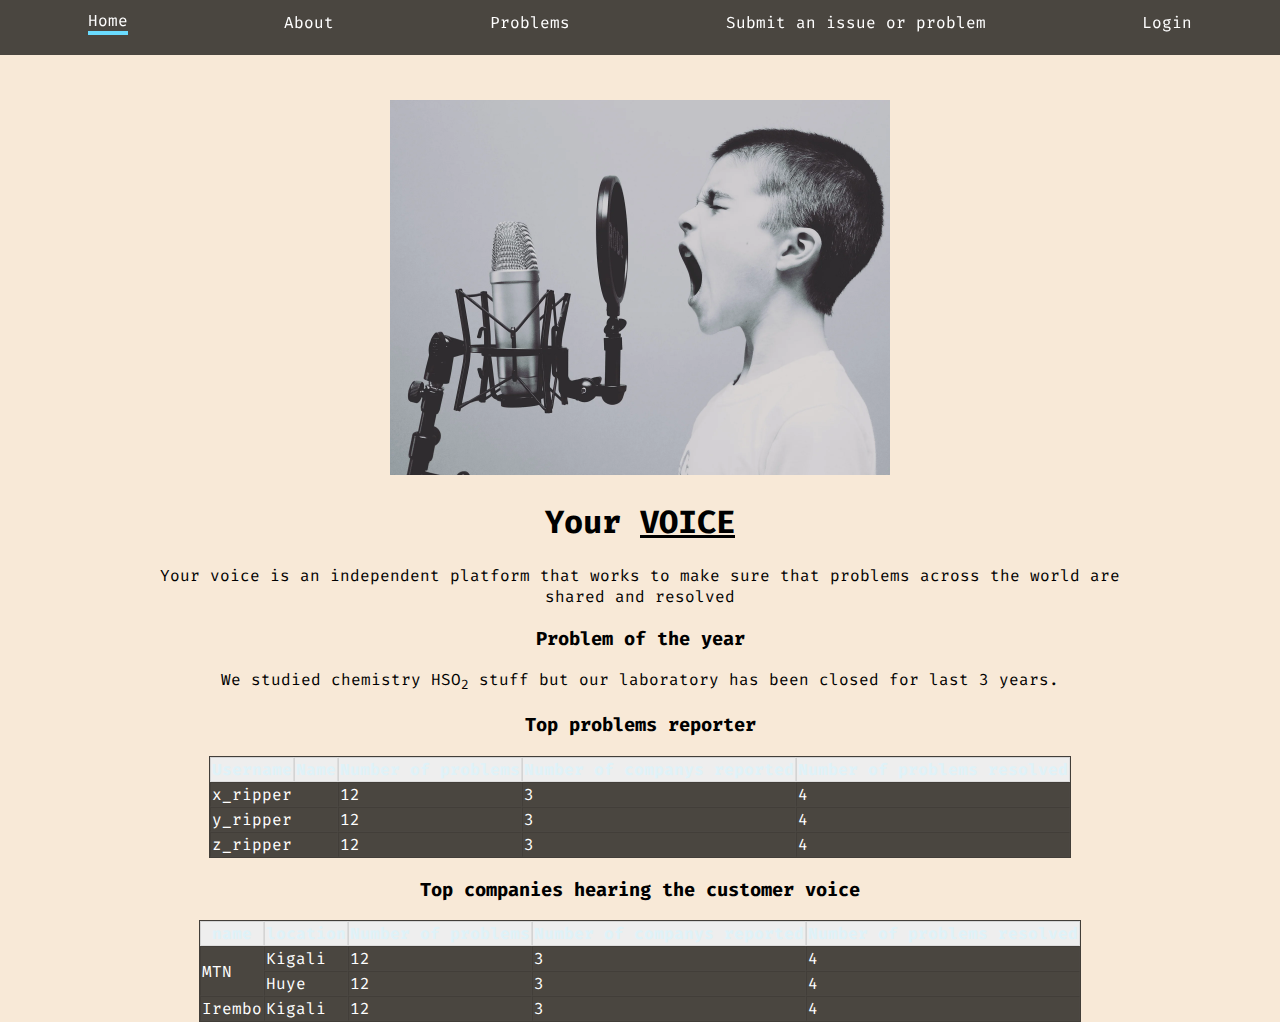
<file: index.html>
<!DOCTYPE html>
<html lang="en">
  <head>
    <meta charset="UTF-8" />
    <meta http-equiv="X-UA-Compatible" content="IE=edge" />
    <meta name="viewport" content="width=device-width, initial-scale=1.0" />
    <title>Your voice</title>
    <link rel="stylesheet" href="css/index.css" />
  </head>
  <body>
    <section>
      <center>
        <img src="images/your_voice.webp" alt="Voice to be heard" width="50%" />
        <h1>Your <u>VOICE</u></h1>
        <p>
          Your voice is an independent platform that works to make sure that
          problems across the world are shared and resolved
        </p>
        <h3>Problem of the year</h3>

        <p>
          We studied chemistry HSO<sub>2</sub> stuff but our laboratory has been
          closed for last 3 years.
        </p>
        <h3>Top problems reporter</h3>

        <table border="1px" cellspacing="0">
          <tr bgcolor="#eeeeee">
            <th>Username</th>
            <th>Name</th>
            <th>Number of problems</th>
            <th>Number of companys reported</th>
            <th>Number of problems resolved</th>
          </tr>
          <tr>
            <td colspan="2">x_ripper</td>
            <td>12</td>
            <td>3</td>
            <td>4</td>
          </tr>
          <tr>
            <td colspan="2">y_ripper</td>
            <td>12</td>
            <td>3</td>
            <td>4</td>
          </tr>
          <tr>
            <td colspan="2">z_ripper</td>
            <td>12</td>
            <td>3</td>
            <td>4</td>
          </tr>
        </table>
        <h3>Top companies hearing the customer voice</h3>
        <table border="1px" cellspacing="0">
          <tr bgcolor="#eeeeee">
            <th>name</th>
            <th>location</th>
            <th>Number of problems</th>
            <th>Number of companys reported</th>
            <th>Number of problems resolved</th>
          </tr>
          <tr>
            <td rowspan="2">MTN</td>
            <td>Kigali</td>
            <td>12</td>
            <td>3</td>
            <td>4</td>
          </tr>
          <tr>
            <td>Huye</td>
            <td>12</td>
            <td>3</td>
            <td>4</td>
          </tr>
          <tr>
            <td>Irembo</td>
            <td>Kigali</td>
            <td>12</td>
            <td>3</td>
            <td>4</td>
          </tr>
        </table>
        <nav>
          <a href="index.html" class="active">Home</a>
          <a href="about.html">About</a>
          <a href="problems.html">Problems</a>
          <a href="submitProblem.html">Submit an issue or problem</a>
          <a href="login.html">Login</a>
        </nav>
      </center>
    </section>
  </body>
</html>
</file>
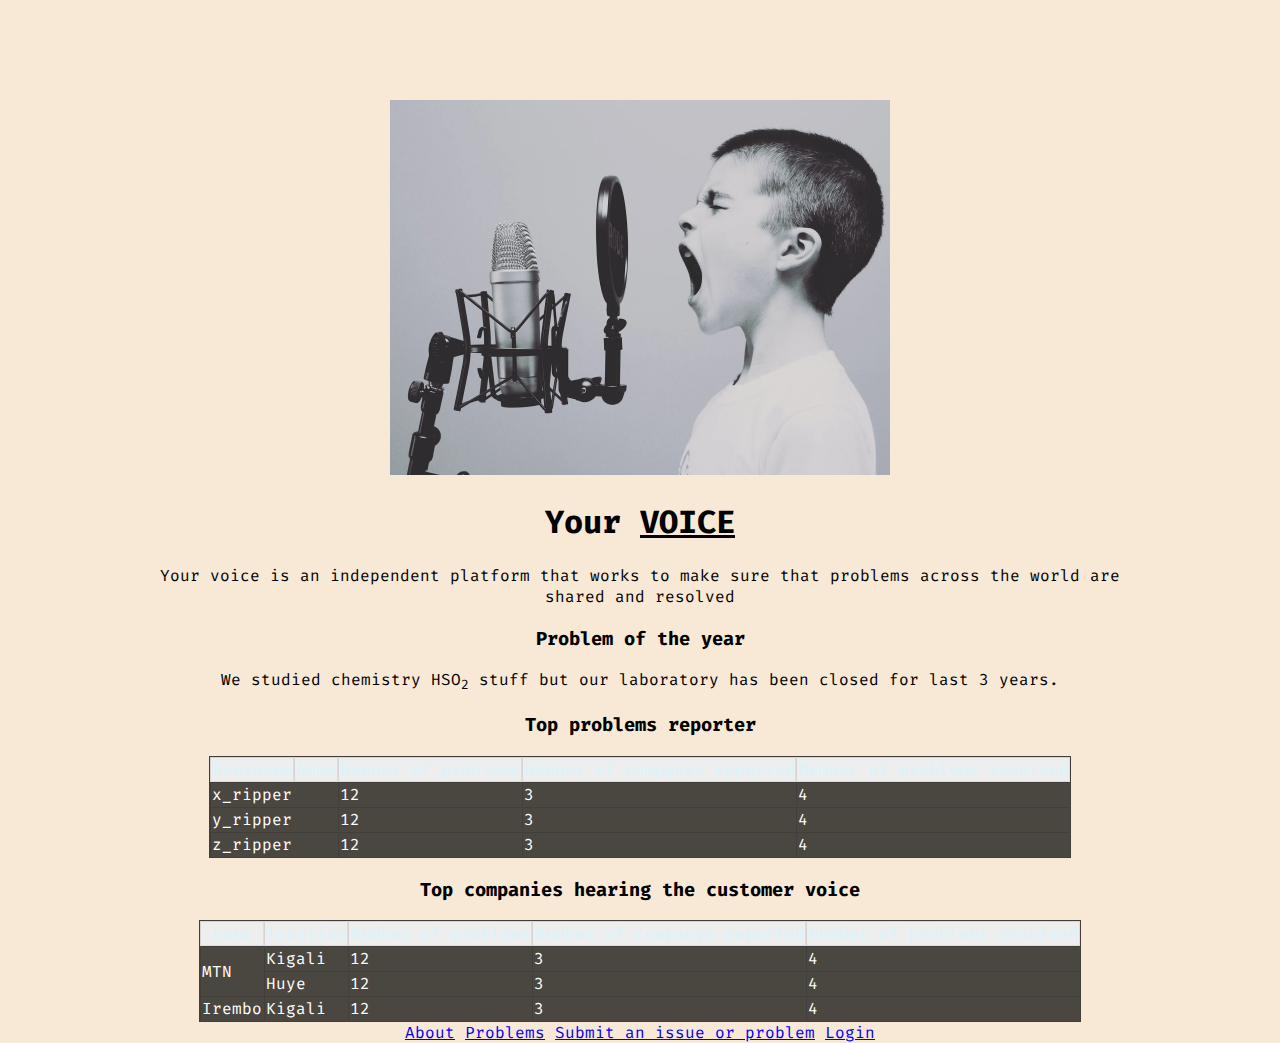
<file: home.html>
<!DOCTYPE html>
<html lang="en">
  <head>
    <meta charset="UTF-8" />
    <meta http-equiv="X-UA-Compatible" content="IE=edge" />
    <meta name="viewport" content="width=device-width, initial-scale=1.0" />
    <title>Your voice</title>
    <link rel="stylesheet" href="css/index.css" />
  </head>
  <body>
    <section>
      <center>
        <img src="images/your_voice.webp" alt="Voice to be heard" width="50%" />
        <h1>Your <u>VOICE</u></h1>
        <p>
          Your voice is an independent platform that works to make sure that
          problems across the world are shared and resolved
        </p>
        <h3>Problem of the year</h3>

        <p>
          We studied chemistry HSO<sub>2</sub> stuff but our laboratory has been
          closed for last 3 years.
        </p>
        <h3>Top problems reporter</h3>

        <table border="1px" cellspacing="0">
          <tr bgcolor="#eeeeee">
            <th>Username</th>
            <th>Name</th>
            <th>Number of problems</th>
            <th>Number of companys reported</th>
            <th>Number of problems resolved</th>
          </tr>
          <tr>
            <td colspan="2">x_ripper</td>
            <td>12</td>
            <td>3</td>
            <td>4</td>
          </tr>
          <tr>
            <td colspan="2">y_ripper</td>
            <td>12</td>
            <td>3</td>
            <td>4</td>
          </tr>
          <tr>
            <td colspan="2">z_ripper</td>
            <td>12</td>
            <td>3</td>
            <td>4</td>
          </tr>
        </table>
        <h3>Top companies hearing the customer voice</h3>
        <table border="1px" cellspacing="0">
          <tr bgcolor="#eeeeee">
            <th>name</th>
            <th>location</th>
            <th>Number of problems</th>
            <th>Number of companys reported</th>
            <th>Number of problems resolved</th>
          </tr>
          <tr>
            <td rowspan="2">MTN</td>
            <td>Kigali</td>
            <td>12</td>
            <td>3</td>
            <td>4</td>
          </tr>
          <tr>
            <td>Huye</td>
            <td>12</td>
            <td>3</td>
            <td>4</td>
          </tr>
          <tr>
            <td>Irembo</td>
            <td>Kigali</td>
            <td>12</td>
            <td>3</td>
            <td>4</td>
          </tr>
        </table>

        <a href="about.html">About</a>
        <a href="problems.html">Problems</a>
        <a href="submitProblem.html">Submit an issue or problem</a>
        <a href="login.html">Login</a>
      </center>
    </section>
  </body>
</html>
</file>
<file: css/index.css>
:root{
  --primary-color: rgb(106, 220, 255);
  --primary-color-light: rgb(150, 231, 255);
  --primary-color-very-light:rgb(223, 242, 248);
  --primary-color-very-dark: rgb(8, 16, 19);
  --white: white;
  --dark-very-transparent: rgba(0, 0, 0, 0.3);
}
@font-face {
  font-family: firaCode;
  src: url(./font/FiraCode-VariableFont_wght.ttf);
}
body {
  background-color: rgb(248, 233, 215);
  min-height: 100vh;
  text-align: center;
  max-width: 1000px;
  margin: 0px auto;
  padding-top: 100px;
}
* {
  font-family: firaCode;
  box-sizing: border-box;
}
img {
  max-width: 100%;
}

nav{
  position: fixed;
  top: 0px;
  right: 0px;
  left: 0px;
  width: 100%;
  display: flex;
  align-items: center;
  justify-content: space-around;
  padding: 10px;
  background-color: rgba(0, 0, 0, 0.7);
  max-height: 75px;
}
nav h1{
  color: var(--white);
}
nav a{
  color: var(--white);
  text-decoration: none;
  margin-bottom: 10px;
}
nav a.active{
  border-bottom: 4px solid var(--primary-color);
}
nav a:hover{
  color: var(--primary-color);
  text-decoration: none;
  border-bottom: 4px  solid rgb(150, 231, 255);
}
form{
  max-width: 600px;
  display: flex;
  flex-direction: column;
  line-height: 1rem;
  text-align: left;
  width: 100%;
  padding: 20px 20px;
}
form label{
  padding-bottom: 10px;
}
table{
  color: var(--white);
  border: 1px solid rgba(0, 0, 0, 0.1);
  background-color: rgba(0, 0, 0, 0.7);
}
th{
  color: var(--primary-color-very-light);
}

#hero-page{
  min-height: 400px;
  background: linear-gradient(rgba(0,0,0,0.5), rgba(0,0,0,0.9)),url(../images/waterfall-water.gif) center/cover fixed;
  display: flex;
  align-items: center;
  border-radius: 10px;
  justify-content: center;
}
#hero-page h1{
  font-size: 5rem;
  font-weight: 900;
  color: var(--primary-color-very-light)
}
#hero-page p{
  color: var(--primary-color-very-light)
}
#hero-page h1{
  font-size: 10vw;
  font-weight: 900;
}
a.silent{
  color: var(--white);
  text-decoration: none;
  margin-bottom: 10px;
}
a.silent.dark{
  color: var(--primary-color-very-dark);
  text-decoration: none;
  margin-bottom: 10px;
}
a.silent:hover{
  color: 4px solid var(--primary-color);
}
a.active{
  border-bottom: 4px solid var(--primary-color);
}
.py-2{
  padding-top: 10px;
  padding-bottom: 10px;
}
#what{
  padding: 40px 0px;
  text-align: justify ;
}
#what  h1{
  color: var(--primary-color-very-dark);
}
.underlined{
  border-bottom: 1px solid var(--primary-color);
}
button, input, textarea{
  background: rgba(255,255,255, 0.4);
  border: 0px;
  outline: 0px;
  box-shadow: 1px 0px 5px 1px var(--dark-very-transparent);
  padding: 15px 12px;
  border-radius: 10px;
  margin: 2px 0px;
}
label, input[type=button], input[type=submit], button{
  margin: 10px 0px 0px 0px;
}Our
input[type=radio]{
  box-shadow: none;
  align-self: flex-start;
}
.form-container{
  max-width: 600px;
  width: 50%;
  padding: 20px;
  display: flex;
  align-items: center;
  justify-content: center;
  flex-direction: column;
  background-color: rgba(0, 0, 0, 0.1);
  border-radius: 10px;
  box-shadow: 1px 0px 5px 1px rgba(42, 120, 209, 0.1);
}

button:hover{
  background: rgba(255,255,255, 0.7);
  box-shadow: 1px 0px 5px 1px rgba(0, 0, 0, 0.5);
}
.s-form-container{
  background-color: rgba(0, 255, 200, 0.15);
  width: 100%;
  overflow: hidden;
  border-radius: 20px;
  display: flex;
  align-items: center;
  justify-content: center;
}
.s-form-container section{
  width: 50%;
}
.error{
  background: rgba(255, 0, 0, 0.2);
}
.hidden{
  display: none;
}
</file>
